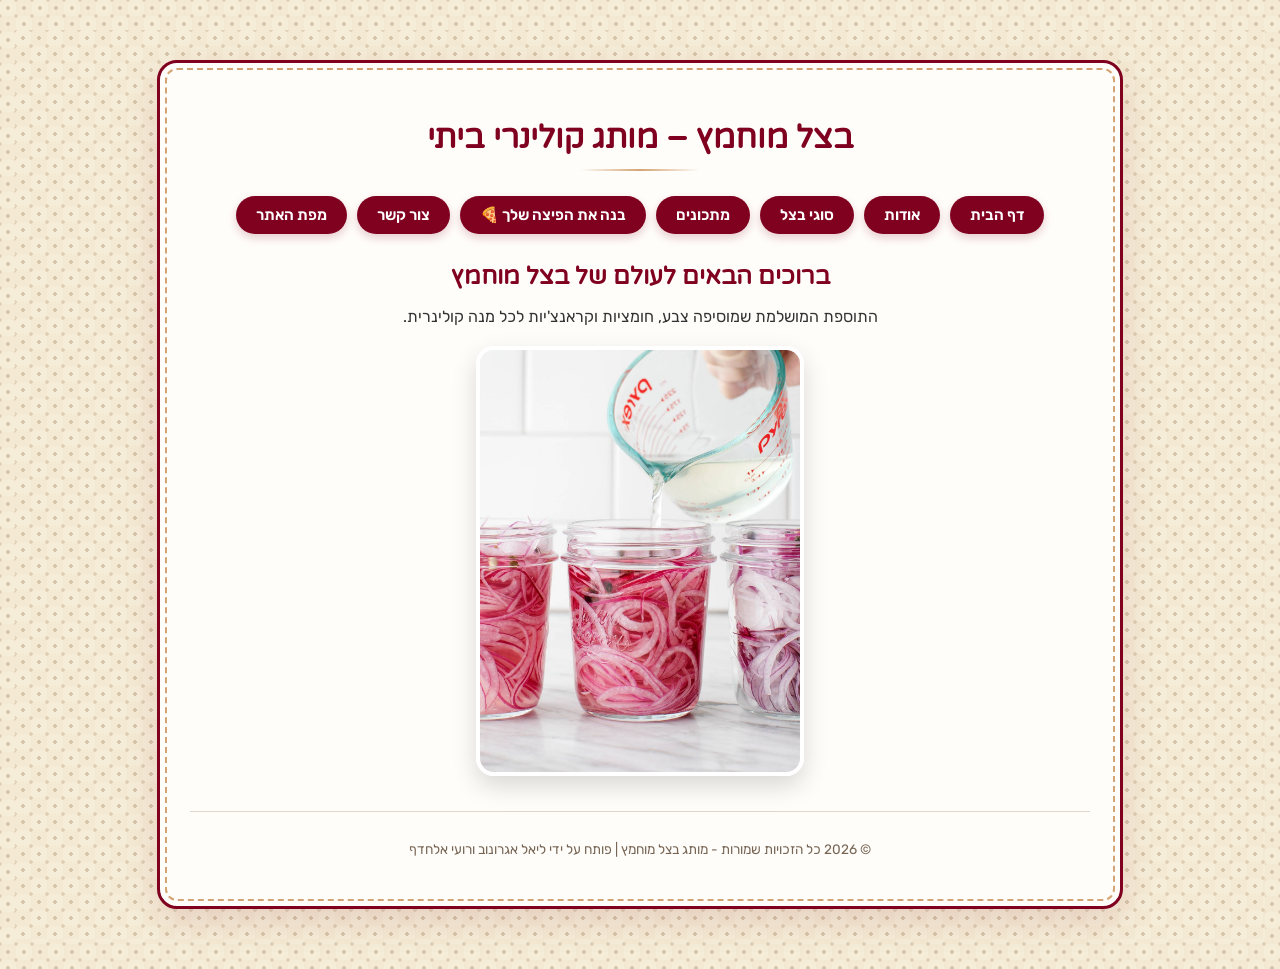
<file: index.html>
<!DOCTYPE html>
<html lang="he" dir="rtl">
<head>
    <meta charset="UTF-8">
    <meta name="viewport" content="width=device-width, initial-scale=1.0">
    <meta name="description" content="אתר הבצל המוחמץ הביתי - תוספות קולינריות, מתכונים וסוגי בצל מוחמץ בעבודת יד.">
    <meta name="keywords" content="בצל מוחמץ, בצל סגול, קולינריה, מתכונים, כבישה ביתית">
    <meta name="author" content="ליאל אגרונוב, רועי אלחדף">
    <title>מותג בצל מוחמץ - דף הבית</title>
    <link rel="icon" type="image/x-icon" href="images/favicon.ico">
    <link rel="stylesheet" href="styles.css">
</head>
<body>
    <div id="container">
        <header>
            <h1>בצל מוחמץ – מותג קולינרי ביתי</h1>
            <nav>
                <ul>
                    <li><a href="index.html">דף הבית</a></li>
                    <li><a href="about.html">אודות</a></li>
                    <li><a href="varieties.html">סוגי בצל</a></li>
                    <li><a href="recipes.html">מתכונים</a></li>
                    <li><a href="simulator.html">בנה את הפיצה שלך 🍕</a></li>
                    <li><a href="contactUs.html">צור קשר</a></li>
                    <li><a href="sitemap.html">מפת האתר</a></li>
                </ul>
            </nav>
        </header>

        <main>
            <section>
                <h2>ברוכים הבאים לעולם של בצל מוחמץ</h2>
                <p>התוספת המושלמת שמוסיפה צבע, חומציות וקראנצ'יות לכל מנה קולינרית.</p>
                <img src="images/redonion.jpeg" alt="צנצנת בצל מוחמץ סגול" title="בצל מוחמץ סגול" />
            </section>
        </main>

        <footer>
            <p>© 2026 כל הזכויות שמורות - מותג בצל מוחמץ | פותח על ידי ליאל אגרונוב ורועי אלחדף</p>
        </footer>
    </div>
</body>
</html>
</file>
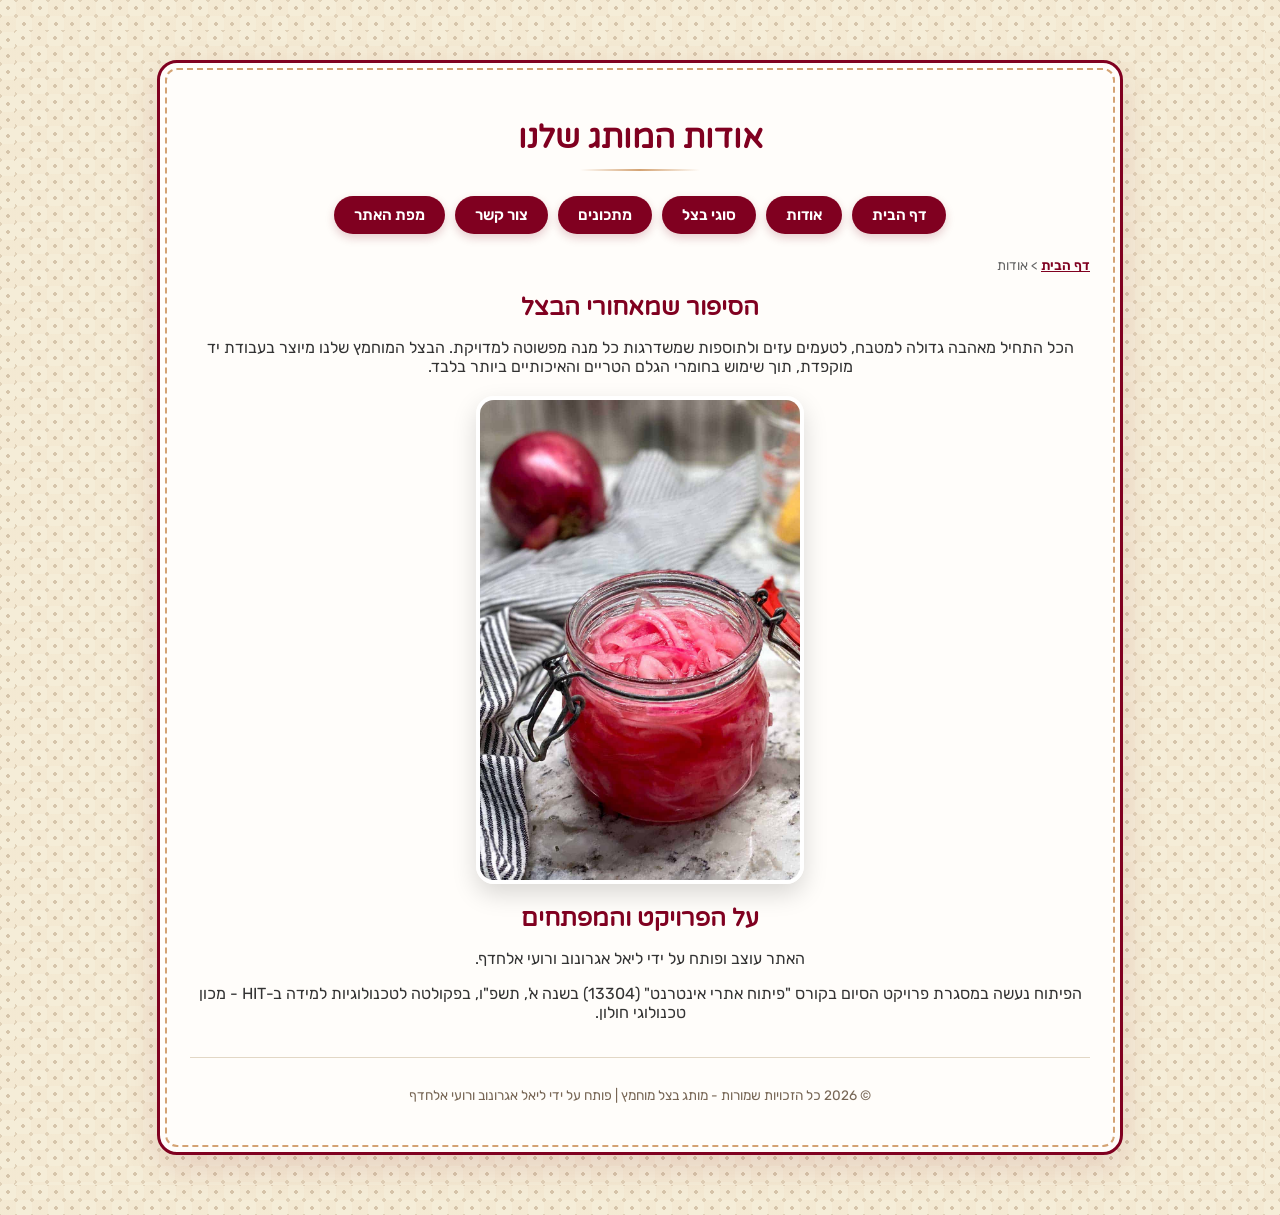
<file: about.html>
<!DOCTYPE html>
<html lang="he" dir="rtl">
<head>
    <meta charset="UTF-8">
    <meta name="viewport" content="width=device-width, initial-scale=1.0">
    <meta name="description" content="אודות מותג הבצל המוחמץ הביתי - הסיפור שמאחורי המותג, המטרות וצוות הפיתוח.">
    <meta name="keywords" content="אודות, בצל מוחמץ, פיתוח אתרים, HIT">
    <meta name="author" content="ליאל אגרונוב, רועי אלחדף">
    <title>מותג בצל מוחמץ - אודות</title>
    <link rel="icon" type="image/x-icon" href="images/favicon.ico">
    <link rel="stylesheet" href="styles.css">
</head>
<body>
    <div id="container">
        <header>
            <h1>אודות המותג שלנו</h1>
            <nav>
                <ul>
                    <li><a href="index.html">דף הבית</a></li>
                    <li><a href="about.html">אודות</a></li>
                    <li><a href="varieties.html">סוגי בצל</a></li>
                    <li><a href="recipes.html">מתכונים</a></li>
                    <li><a href="contactUs.html">צור קשר</a></li>
                    <li><a href="sitemap.html">מפת האתר</a></li>
                </ul>
            </nav>
        </header>

        <main>
            <nav aria-label="פירורי לחם">
                <a href="index.html">דף הבית</a> &gt; אודות
            </nav>

            <section>
                <h2>הסיפור שמאחורי הבצל</h2>
                <p>הכל התחיל מאהבה גדולה למטבח, לטעמים עזים ולתוספות שמשדרגות כל מנה מפשוטה למדויקת. הבצל המוחמץ שלנו מיוצר בעבודת יד מוקפדת, תוך שימוש בחומרי הגלם הטריים והאיכותיים ביותר בלבד.</p>
                
                <img src="images/redonion2.jpeg" alt="צנצנת בצל מוחמץ ביתי" title="בצל מוחמץ בעבודת יד" />
            </section>

            <section>
                <h2>על הפרויקט והמפתחים</h2>
                <p>האתר עוצב ופותח על ידי ליאל אגרונוב ורועי אלחדף.</p>
                <p>הפיתוח נעשה במסגרת פרויקט הסיום בקורס "פיתוח אתרי אינטרנט" (13304) בשנה א', תשפ"ו, בפקולטה לטכנולוגיות למידה ב-HIT - מכון טכנולוגי חולון.</p>
            </section>
        </main>

        <footer>
            <p>© 2026 כל הזכויות שמורות - מותג בצל מוחמץ | פותח על ידי ליאל אגרונוב ורועי אלחדף</p>
        </footer>
    </div>
</body>
</html>
</file>
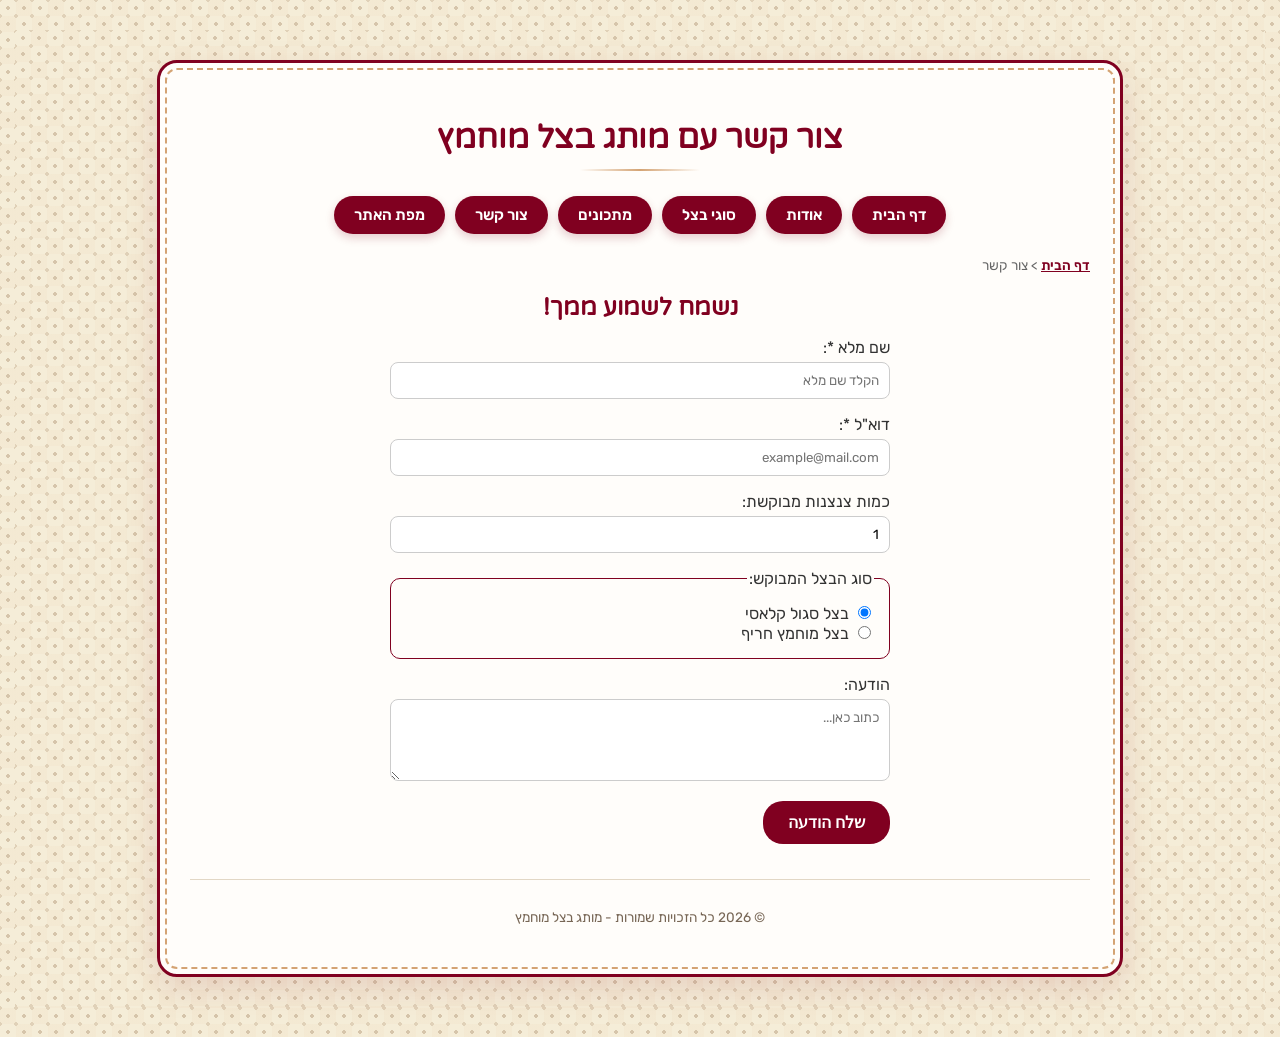
<file: contactUs.html>
<!DOCTYPE html>
<html lang="he" dir="rtl">
<head>
    <meta charset="UTF-8">
    <meta name="viewport" content="width=device-width, initial-scale=1.0">
    <title>מותג בצל מוחמץ - צור קשר</title>
    <link rel="stylesheet" href="styles.css">
</head>
<body>
    <div id="container">
        <header>
            <h1>צור קשר עם מותג בצל מוחמץ</h1>
            <nav>
                <ul>
                    <li><a href="index.html">דף הבית</a></li>
                    <li><a href="about.html">אודות</a></li>
                    <li><a href="varieties.html">סוגי בצל</a></li>
                    <li><a href="recipes.html">מתכונים</a></li>
                    <li><a href="contactUs.html">צור קשר</a></li>
                    <li><a href="sitemap.html">מפת האתר</a></li>
                </ul>
            </nav>
        </header>

        <main>
            <nav aria-label="פירורי לחם">
                <a href="index.html">דף הבית</a> &gt; צור קשר
            </nav>

            <h2>נשמח לשמוע ממך!</h2>
            <form>
                <p>
                    <label for="fullname">שם מלא *:</label><br>
                    <input type="text" id="fullname" name="fullname" placeholder="הקלד שם מלא" required>
                </p>
                <p>
                    <label for="email">דוא"ל *:</label><br>
                    <input type="email" id="email" name="email" placeholder="example@mail.com" required>
                </p>
                <p>
                    <label for="quantity">כמות צנצנות מבוקשת:</label><br>
                    <input type="number" id="quantity" name="quantity" value="1" min="1">
                </p>
                <fieldset>
                    <legend>סוג הבצל המבוקש:</legend>
                    <input type="radio" id="classic" name="onion_type" value="classic" checked>
                    <label for="classic">בצל סגול קלאסי</label><br>
                    <input type="radio" id="spicy" name="onion_type" value="spicy">
                    <label for="spicy">בצל מוחמץ חריף</label>
                </fieldset>
                <p>
                    <label for="message">הודעה:</label><br>
                    <textarea id="message" name="message" rows="4" placeholder="כתוב כאן..."></textarea>
                </p>
                <p>
                    <button type="submit">שלח הודעה</button>
                </p>
            </form>
        </main>

        <footer>
            <p>© 2026 כל הזכויות שמורות - מותג בצל מוחמץ</p>
        </footer>
    </div>
</body>
</html>
</file>
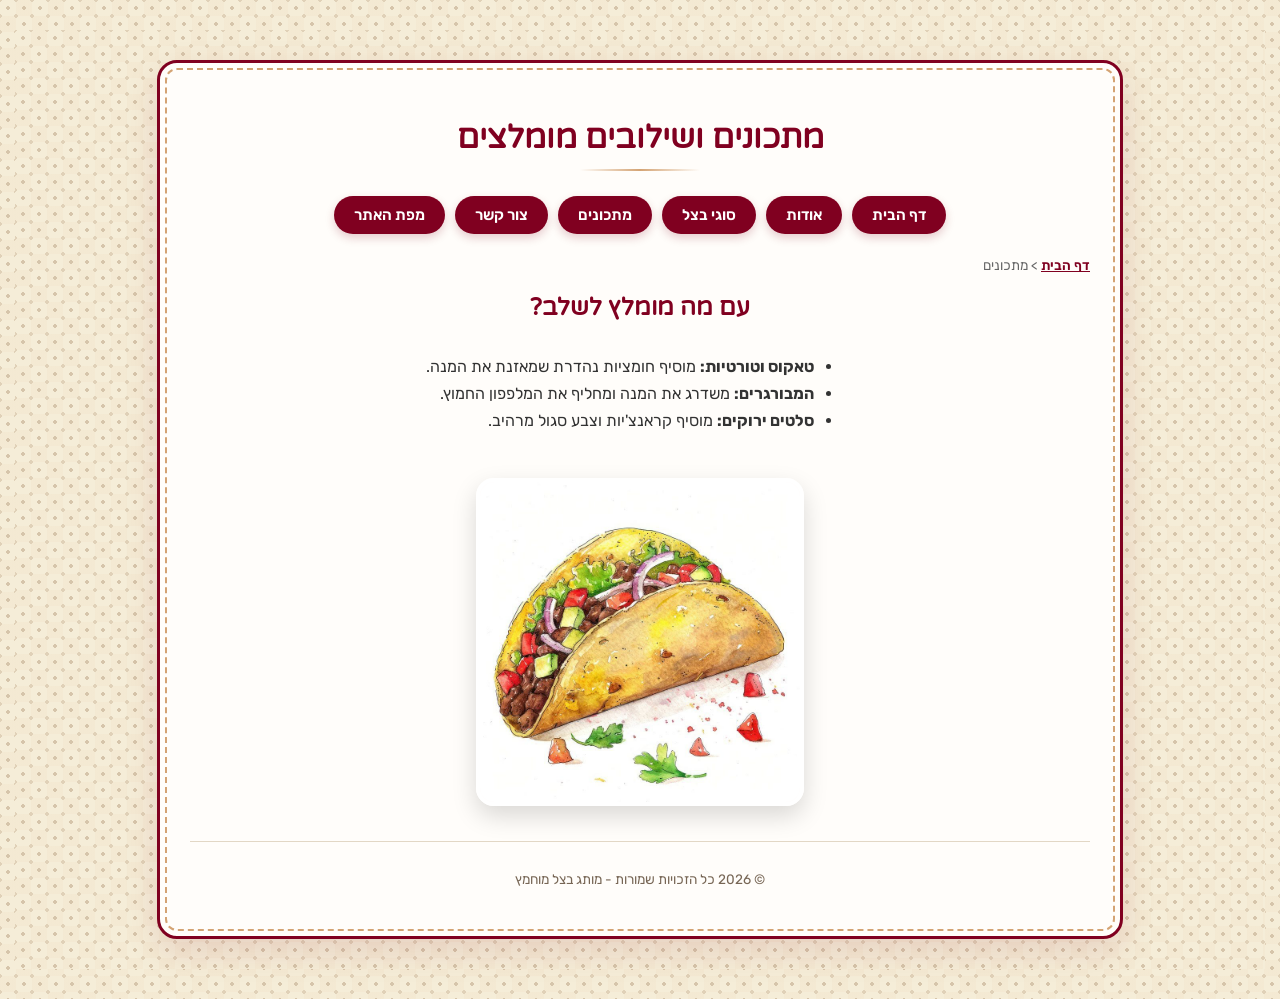
<file: recipes.html>
<!DOCTYPE html>
<html lang="he" dir="rtl">
<head>
    <meta charset="UTF-8">
    <meta name="viewport" content="width=device-width, initial-scale=1.0">
    <title>מותג בצל מוחמץ - מתכונים</title>
    <link rel="stylesheet" href="styles.css">
</head>
<body>
    <div id="container">
        <header>
            <h1>מתכונים ושילובים מומלצים</h1>
            <nav>
                <ul>
                    <li><a href="index.html">דף הבית</a></li>
                    <li><a href="about.html">אודות</a></li>
                    <li><a href="varieties.html">סוגי בצל</a></li>
                    <li><a href="recipes.html">מתכונים</a></li>
                    <li><a href="contactUs.html">צור קשר</a></li>
                    <li><a href="sitemap.html">מפת האתר</a></li>
                </ul>
            </nav>
        </header>

        <main>
            <nav aria-label="פירורי לחם">
                <a href="index.html">דף הבית</a> &gt; מתכונים
            </nav>

            <h2>עם מה מומלץ לשלב?</h2>
            <ul>
                <li><strong>טאקוס וטורטיות:</strong> מוסיף חומציות נהדרת שמאזנת את המנה.</li>
                <li><strong>המבורגרים:</strong> משדרג את המנה ומחליף את המלפפון החמוץ.</li>
                <li><strong>סלטים ירוקים:</strong> מוסיף קראנצ'יות וצבע סגול מרהיב.</li>
            </ul>
            <img src="images/tacos.jpg" alt="טאקו עם בצל מוחמץ" title="טאקו מקסיקני" />
        </main>

        <footer>
            <p>© 2026 כל הזכויות שמורות - מותג בצל מוחמץ</p>
        </footer>
    </div>
</body>
</html>
</file>
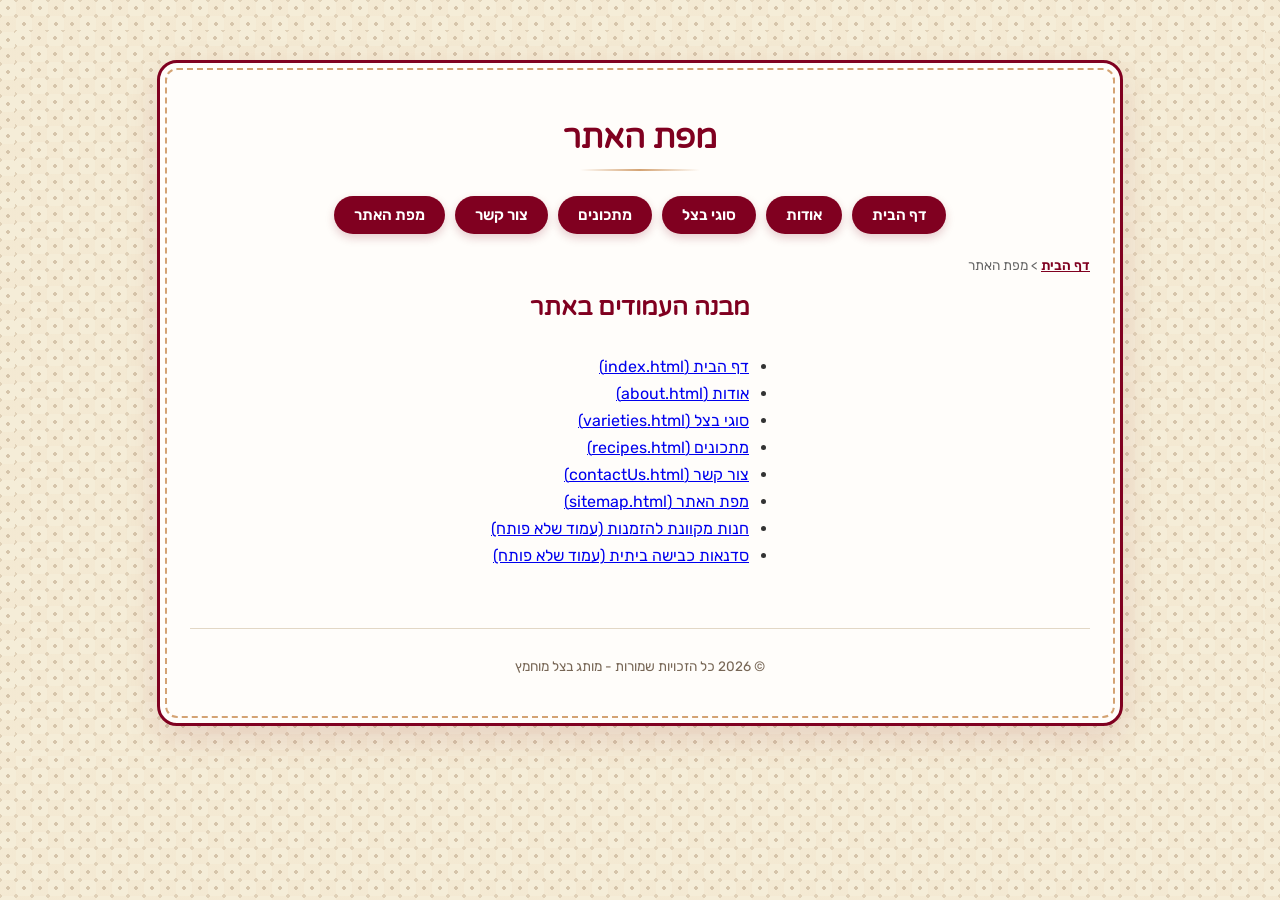
<file: sitemap.html>
<!DOCTYPE html>
<html lang="he" dir="rtl">
<head>
    <meta charset="UTF-8">
    <meta name="viewport" content="width=device-width, initial-scale=1.0">
    <title>מותג בצל מוחמץ - מפת האתר</title>
    <link rel="stylesheet" href="styles.css">
</head>
<body>
    <div id="container">
        <header>
            <h1>מפת האתר</h1>
            <nav>
                <ul>
                    <li><a href="index.html">דף הבית</a></li>
                    <li><a href="about.html">אודות</a></li>
                    <li><a href="varieties.html">סוגי בצל</a></li>
                    <li><a href="recipes.html">מתכונים</a></li>
                    <li><a href="contactUs.html">צור קשר</a></li>
                    <li><a href="sitemap.html">מפת האתר</a></li>
                </ul>
            </nav>
        </header>

        <main>
            <nav aria-label="פירורי לחם">
                <a href="index.html">דף הבית</a> &gt; מפת האתר
            </nav>

            <h2>מבנה העמודים באתר</h2>
            <ul>
                <li><a href="index.html">דף הבית (index.html)</a></li>
                <li><a href="about.html">אודות (about.html)</a></li>
                <li><a href="varieties.html">סוגי בצל (varieties.html)</a></li>
                <li><a href="recipes.html">מתכונים (recipes.html)</a></li>
                <li><a href="contactUs.html">צור קשר (contactUs.html)</a></li>
                <li><a href="sitemap.html">מפת האתר (sitemap.html)</a></li>
                <li><a href="#">חנות מקוונת להזמנות (עמוד שלא פותח)</a></li>
                <li><a href="#">סדנאות כבישה ביתית (עמוד שלא פותח)</a></li>
            </ul>
        </main>

        <footer>
            <p>© 2026 כל הזכויות שמורות - מותג בצל מוחמץ</p>
        </footer>
    </div>
</body>
</html>
</file>
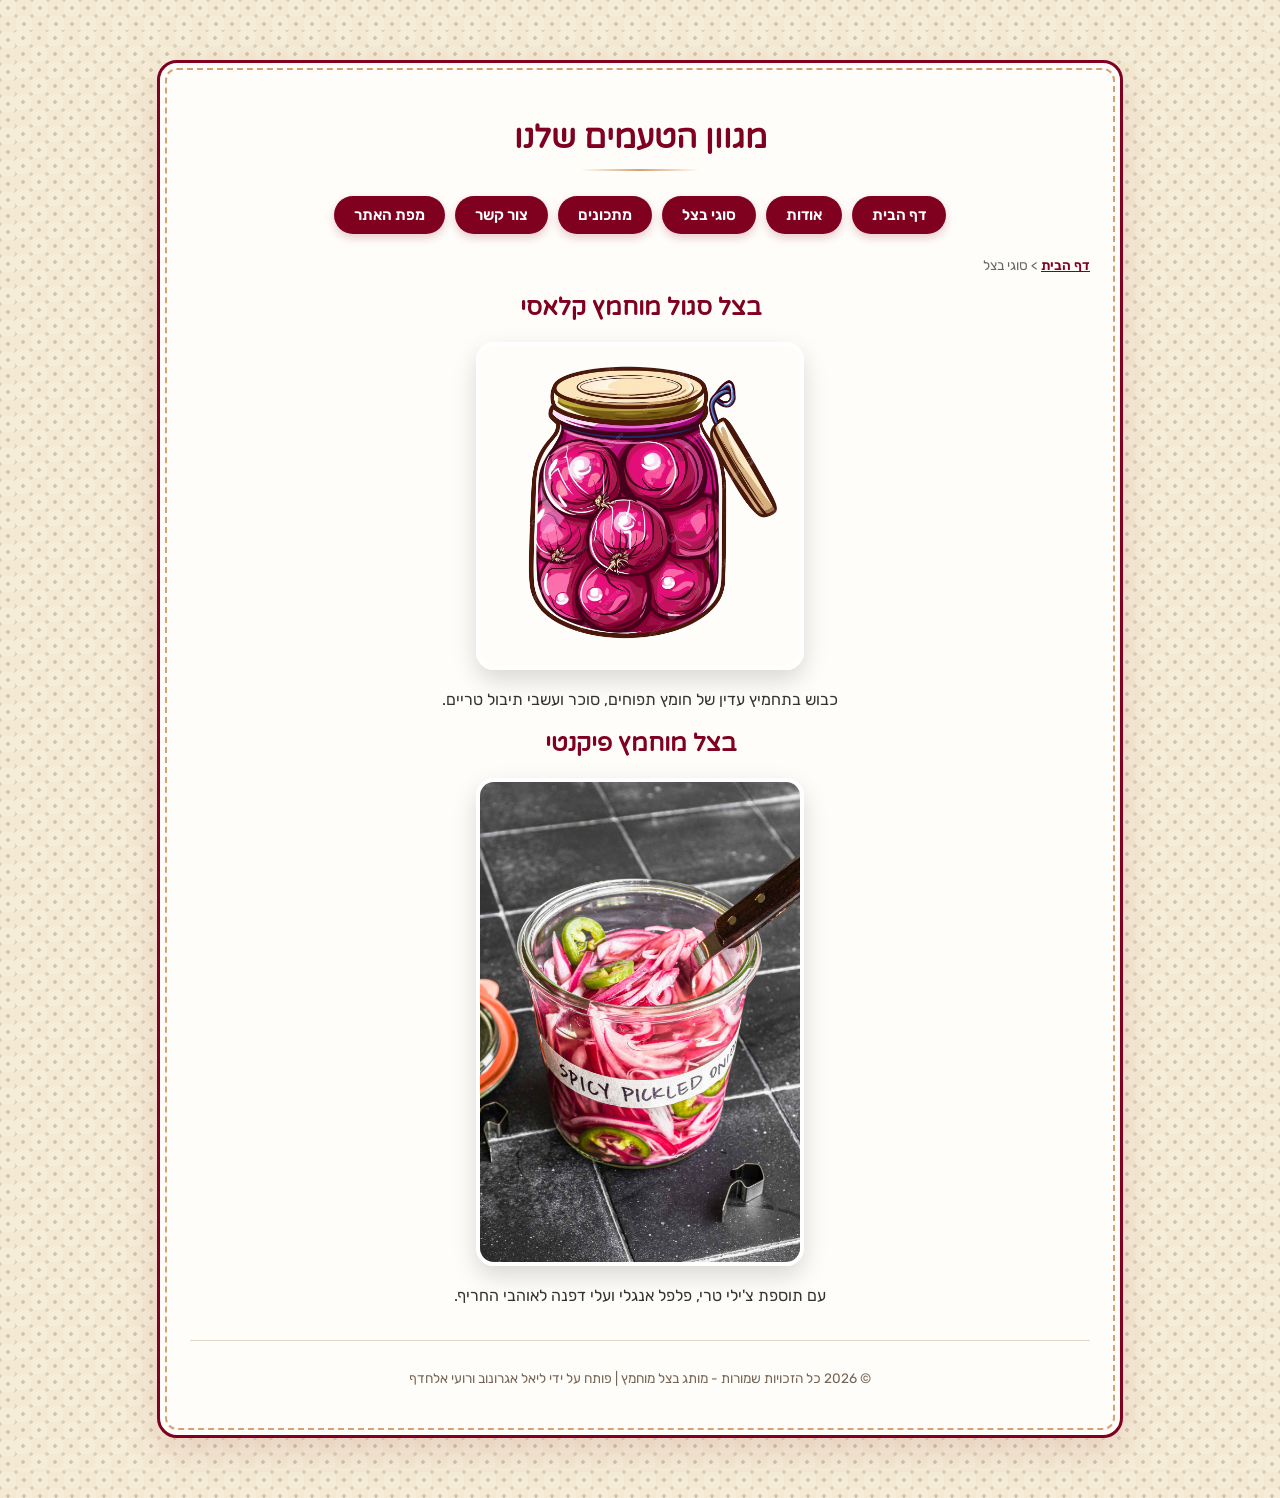
<file: varieties.html>
<!DOCTYPE html>
<html lang="he" dir="rtl">
<head>
    <meta charset="UTF-8">
    <meta name="viewport" content="width=device-width, initial-scale=1.0">
    <meta name="description" content="סוגי בצל מוחמץ - מגוון הטעמים שלנו כולל בצל סגול מוחמץ קלאסי ובצל מוחמץ פיקנטי.">
    <meta name="keywords" content="סוגי בצל, בצל קלאסי, בצל פיקנטי, בצל מוחמץ">
    <meta name="author" content="ליאל אגרונוב, רועי אלחדף">
    <title>מותג בצל מוחמץ - סוגי בצל</title>
    <link rel="icon" type="image/x-icon" href="images/favicon.ico">
    <link rel="stylesheet" href="styles.css">
</head>
<body>
    <div id="container">
        <header>
            <h1>מגוון הטעמים שלנו</h1>
            <nav>
                <ul>
                    <li><a href="index.html">דף הבית</a></li>
                    <li><a href="about.html">אודות</a></li>
                    <li><a href="varieties.html">סוגי בצל</a></li>
                    <li><a href="recipes.html">מתכונים</a></li>
                    <li><a href="contactUs.html">צור קשר</a></li>
                    <li><a href="sitemap.html">מפת האתר</a></li>
                </ul>
            </nav>
        </header>

        <main>
            <nav aria-label="פירורי לחם">
                <a href="index.html">דף הבית</a> &gt; סוגי בצל
            </nav>

            <section>
                <h2>בצל סגול מוחמץ קלאסי</h2>
                <img src="images/onion.png" alt="בצל סגול מוחמץ קלאסי" title="בצל סגול מוחמץ קלאסי" />
                <p>כבוש בתחמיץ עדין של חומץ תפוחים, סוכר ועשבי תיבול טריים.</p>
            </section>

            <section>
                <h2>בצל מוחמץ פיקנטי</h2>
                <img src="images/spicyonion.jpeg" alt="בצל מוחמץ פיקנטי" title="בצל מוחמץ פיקנטי" />
                <p>עם תוספת צ'ילי טרי, פלפל אנגלי ועלי דפנה לאוהבי החריף.</p>
            </section>
        </main>

        <footer>
            <p>© 2026 כל הזכויות שמורות - מותג בצל מוחמץ | פותח על ידי ליאל אגרונוב ורועי אלחדף</p>
        </footer>
    </div>
</body>
</html>
</file>
<file: styles.css>
@import url('https://fonts.googleapis.com/css2?family=Assistant:wght@600;800&family=Rubik:wght@400;600;800&family=Varela+Round&display=swap');

html, body {
    direction: rtl;
    font-family: 'Rubik', Arial, sans-serif;
    background-color: #f5edd8;
    background-image: 
        radial-gradient(#d6c5ab 15%, transparent 16%),
        radial-gradient(#e0d1b8 15%, transparent 16%),
        linear-gradient(45deg, rgba(212, 163, 115, 0.05) 25%, transparent 25%, transparent 75%, rgba(212, 163, 115, 0.05) 75%),
        linear-gradient(45deg, rgba(212, 163, 115, 0.05) 25%, transparent 25%, transparent 75%, rgba(212, 163, 115, 0.05) 75%);
    background-size: 16px 16px, 16px 16px, 32px 32px, 32px 32px;
    background-position: 0 0, 8px 8px, 0 0, 16px 16px;
    color: #333333;
    margin: 0;
    padding: 30px 15px;
    text-align: center;
}

#container {
    max-width: 900px;
    margin: 0 auto;
    background-color: #fffdfa;
    padding: 35px 30px;
    border-radius: 20px;
    border: 3px solid #800020;
    outline: 2px dashed #d4a373;
    outline-offset: -10px;
    box-shadow: 0 12px 35px rgba(128, 0, 32, 0.12);
    position: relative;
}

h1, h2, h3 {
    font-family: 'Varela Round', 'Rubik', sans-serif;
    color: #800020;
    margin-bottom: 15px;
    font-weight: bold;
}

h1::after {
    content: "";
    display: block;
    width: 120px;
    height: 2px;
    background: linear-gradient(to right, transparent, #d4a373, transparent);
    margin: 12px auto 0 auto;
    position: relative;
}

header nav ul {
    list-style: none;
    padding: 0;
    margin: 25px 0 15px 0;
    display: flex;
    justify-content: center;
    gap: 10px;
    flex-wrap: wrap;
}

header nav li {
    display: inline-block;
}

header nav a, header nav a:visited, header nav a:link {
    text-decoration: none !important;
    color: #ffffff !important;
    background-color: #800020;
    padding: 10px 20px;
    border-radius: 25px;
    font-weight: 600;
    font-size: 0.95rem;
    display: inline-block;
    box-shadow: 0 4px 10px rgba(128, 0, 32, 0.2);
    transition: all 0.3s ease;
}

header nav a:hover {
    background-color: #a31432;
    transform: translateY(-2px);
    box-shadow: 0 6px 15px rgba(128, 0, 32, 0.35);
}

nav[aria-label="פירורי לחם"] {
    margin: 10px 0 20px 0;
    font-size: 0.85rem;
    color: #666666;
    text-align: right;
}

nav[aria-label="פירורי לחם"] a {
    background: none !important;
    color: #800020 !important;
    padding: 0 !important;
    border-radius: 0 !important;
    box-shadow: none !important;
    font-weight: 600;
    text-decoration: underline !important;
}

nav[aria-label="פירורי לחם"] a:hover {
    color: #a31432 !important;
    transform: none !important;
}

img {
    max-width: 320px;
    height: auto;
    border-radius: 18px;
    border: 4px solid #fff;
    box-shadow: 0 10px 25px rgba(0, 0, 0, 0.15);
    margin: 20px auto;
    display: block;
    transition: transform 0.3s ease;
}

img:hover {
    transform: scale(1.02);
}

ul {
    text-align: right;
    display: inline-block;
    margin: 20px auto;
}

ul li {
    margin-bottom: 8px;
}

form {
    max-width: 500px;
    margin: 0 auto;
    text-align: right;
}

form input[type="text"],
form input[type="email"],
form input[type="number"],
form textarea {
    width: 100%;
    padding: 10px;
    margin-top: 5px;
    border: 1px solid #ccc;
    border-radius: 8px;
    box-sizing: border-box;
    font-family: 'Rubik', sans-serif;
}

form fieldset {
    border: 1px solid #800020;
    border-radius: 10px;
    padding: 15px;
    margin: 15px 0;
}

form button {
    background-color: #800020;
    color: #fff;
    border: none;
    padding: 12px 25px;
    border-radius: 20px;
    font-size: 1rem;
    font-weight: bold;
    cursor: pointer;
    transition: background-color 0.3s;
}

form button:hover {
    background-color: #a31432;
}

footer {
    margin-top: 35px;
    padding-top: 15px;
    border-top: 1px solid #e2d7c5;
    font-size: 0.85rem;
    color: #776655;
}
</file>
